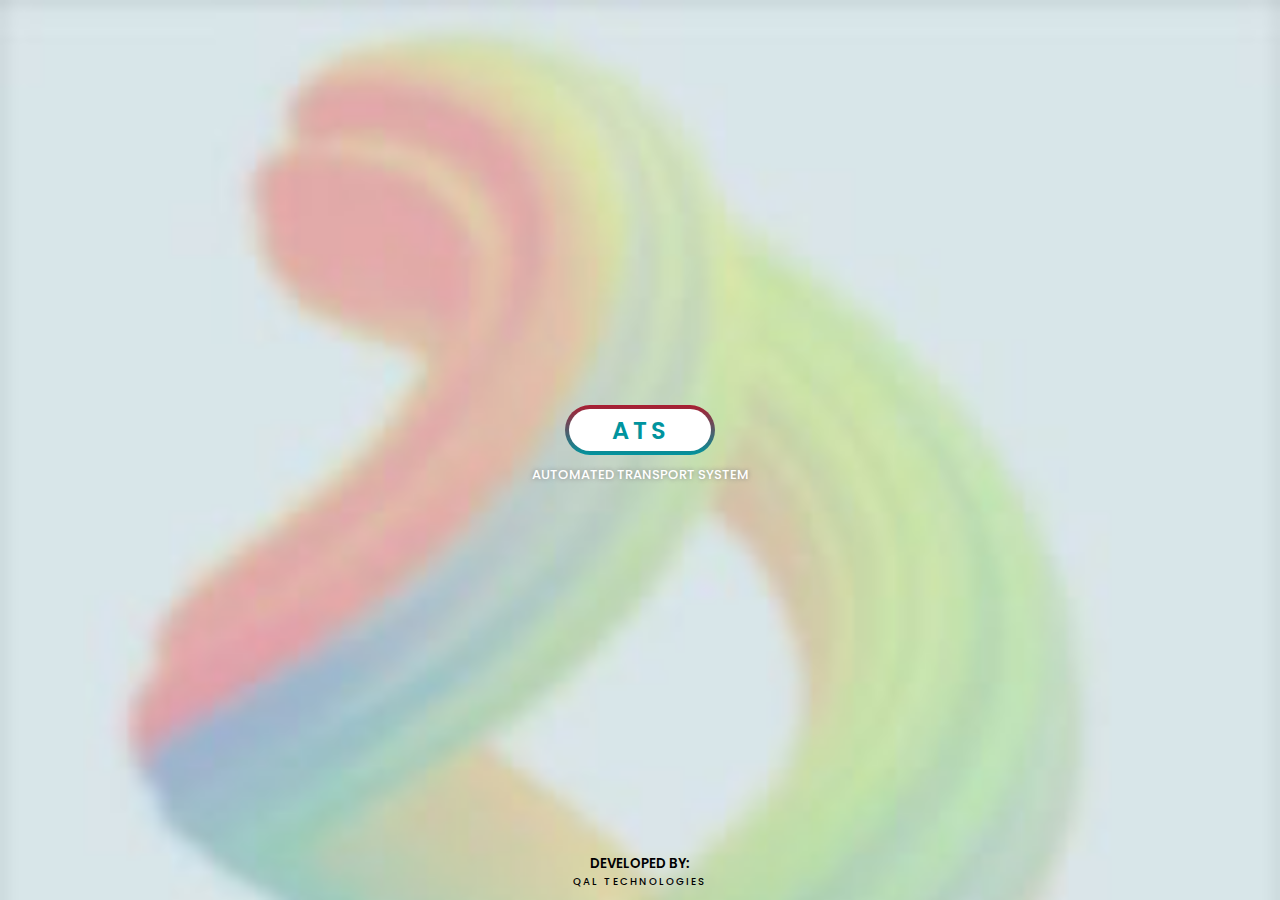
<file: html/open.html>
<!DOCTYPE html>
<html lang="en">
  <head>
    <meta charset="UTF-8" />
    <meta http-equiv="X-UA-Compatible" content="IE=edge" />
    <meta http-equiv="X-UA-Compatible" content="IE=7" />

    <meta
      name="viewport"
      content="width=device-width, initial-scale=1.0, maximum-scale=1.0, user-scalable=no"
    />
    <meta
      name="description"
      content="ATS, Automated Transport Sysytem is a technology company, that collaborates with other technological companies for improvement of transport system."
    />

    <meta name="keywords" content="ATS, transport, AI-transport" />
    <meta name="Author" content="PasQal Ng" />
    <meta name="Publisher" content="Qal Technologies" />

    <link rel="stylesheet" href="../css/animation.css" />
    <link rel="stylesheet" href="../css/general.css" />
    <link rel="stylesheet" href="../css/open.css" />

    <title>ATS</title>
  </head>

  <body class="fadeIn">
    <div class="main-animation">
      <div class="ats-div moveUp"><p class="ats-text">ATS</p></div>
      <div class="ATS-text spread">AUTOMATED TRANSPORT SYSTEM</div>
    </div>
    <div class="company-section moveUp">
      DEVELOPED BY: <span class="company-name">QAL TECHNOLOGIES</span>
    </div>
  </body>

  <script>
    window.onload = () => {
      setTimeout(() => {
        window.location.href = "./index.html";
      }, 7000);
    };
  </script>
</html>
</file>
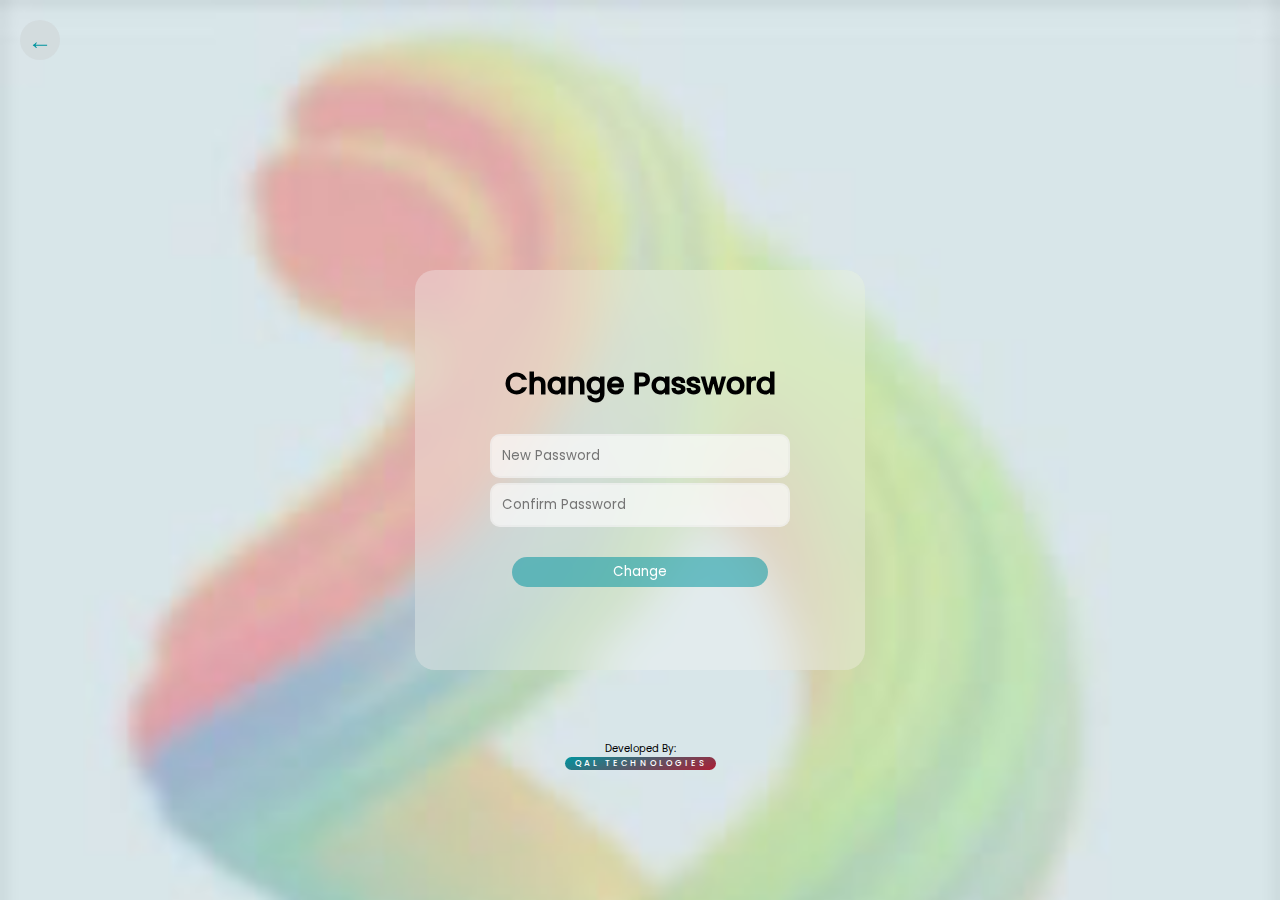
<file: html/password.html>
<!DOCTYPE html>
<html lang="en">
  <head>
    <meta charset="UTF-8" />
    <meta http-equiv="X-UA-Compatible" content="IE=edge" />
    <meta http-equiv="X-UA-Compatible" content="IE=7" />

    <meta
      name="viewport"
      content="width=device-width, initial-scale=1.0, maximum-scale=1.0, user-scalable=no"
    />
    <meta
      name="description"
      content="ATS, Automated Transport Sysytem is a technology company, that collaborates with other technological companies for improvement of transport system."
    />

    <meta name="keywords" content="ATS, transport, AI-transport" />
    <meta name="Author" content="PasQal Ng" />
    <meta name="Publisher" content="Qal Technologies" />

    <!-- CSS  -->
    <link rel="stylesheet" href="../css/animation.css" />
    <link rel="stylesheet" href="../css/password.css" />
    <link rel="stylesheet" href="../css/media.css" />
    <link rel="stylesheet" href="../css/general.css" />

    <title>ATS - Password</title>
  </head>
  <body class="fadeIn">
    <div class="page-upper">
      <div class="backBtn" title="Back">←</div>
    </div>

    <section class="password-section">
      <div class="restore-pw">
        <h2>Restore Password</h2>
        <ul class="pw-input-list">
          <li class="ID-list">
            <input
              type="text"
              id="Student-ID"
              placeholder="Input Student-ID"
              required
            />
            <p class="id-message message">
              This can be your Reg. No. or Matric No.
            </p>
            <p class="id-message warning"></p>
            <button type="submit" id="OTP-Btn">Send OTP</button>
          </li>

          <li class="OTP-list">
            <input type="text" id="reset-otp" placeholder="OTP" />
            <p class="otp-message message"></p>
            <p class="otp-warning warning"></p>
            <button type="submit" id="restore">Restore</button>
          </li>
        </ul>
      </div>

      <div class="change-pw">
        <h2>Change Password</h2>
        <ul class="pw-input-list">
          <li>
            <input
              type="password"
              id="old-pw"
              placeholder="New Password"
              required
            />
          </li>
          <li>
            <input type="password" id="new-pw" placeholder="Confirm Password" />
          </li>
        </ul>
        <button type="submit">Change</button>
      </div>
    </section>

    <footer>
      <div class="company">
        <div class="powered-by">
          Developed By:
          <div class="company-info">
            <div class="company-name">QAL TECHNOLOGIES</div>
          </div>
        </div>
      </div>
    </footer>
  </body>

  <script src="../js/paging.js"></script>
  <script src="../js/back.js"></script>
  <script src="../js/password.js"></script>
  <script src="../js/data.json"></script>
  <!-- <script src="../js/verify.js"></script> -->
</html>
</file>
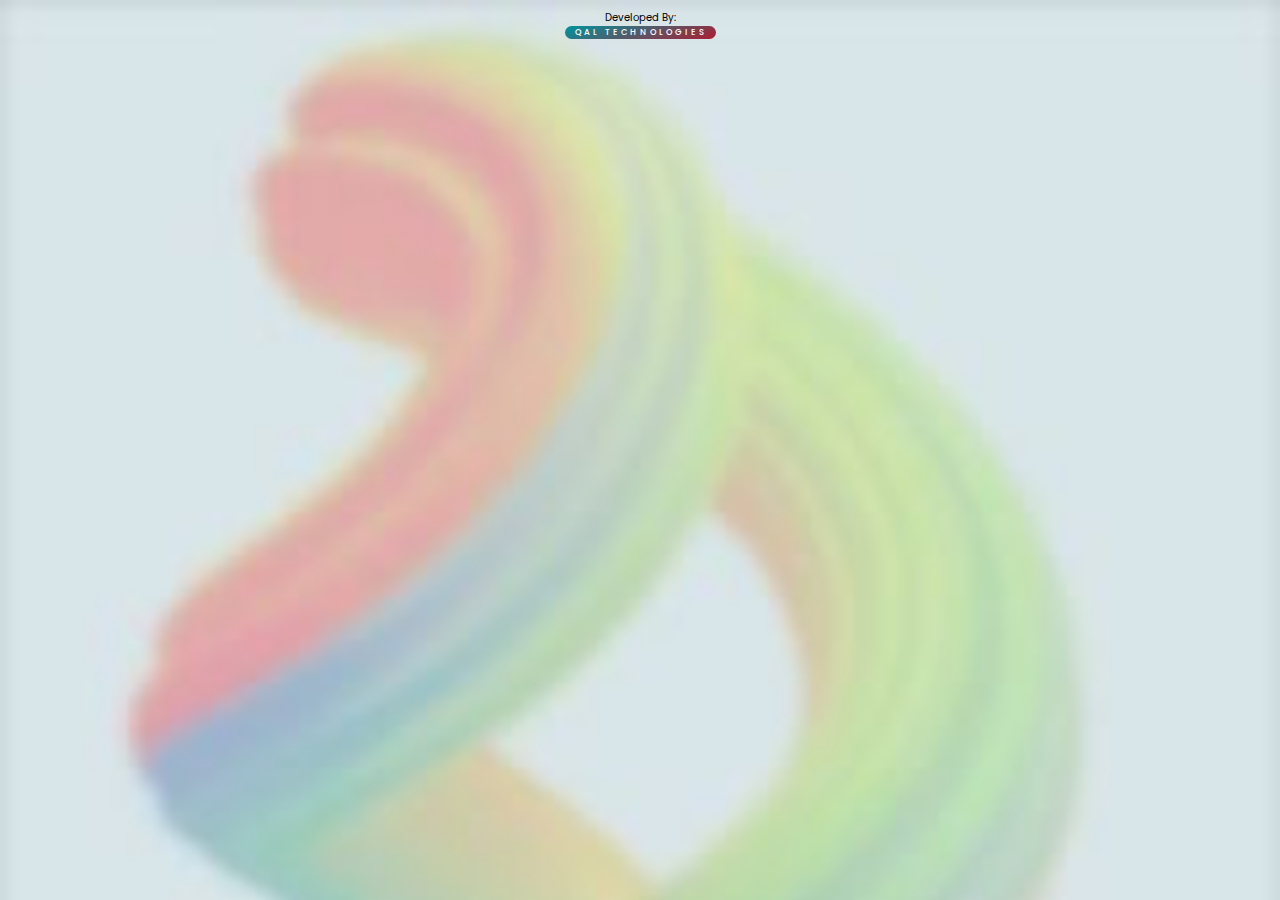
<file: html/sub.html>
<!DOCTYPE html>
<html lang="en">
  <head>
    <meta charset="UTF-8" />
    <meta http-equiv="X-UA-Compatible" content="IE=edge" />
    <meta http-equiv="X-UA-Compatible" content="IE=7" />

    <meta
      name="viewport"
      content="width=device-width, initial-scale=1.0, maximum-scale=1.0, user-scalable=no"
    />
    <meta
      name="description"
      content="ATS, Automated Transport Sysytem is a technology company, that collaborates with other technological companies for improvement of transport system."
    />

    <meta name="keywords" content="ATS, transport, AI-transport" />
    <meta name="Author" content="PasQal Ng" />
    <meta name="Publisher" content="Qal Technologies" />

    <!-- CSS  -->
    <link rel="stylesheet" href="../css/animation.css" />
    <link rel="stylesheet" href="../css/sub.css" />
    <link rel="stylesheet" href="../css/media.css" />
    <link rel="stylesheet" href="../css/general.css" />

    <title>ATS - Subscription</title>
  </head>
  <body class="fadeIn"></body>

  <footer>
    <div class="company">
      <div class="powered-by">
        Developed By:
        <div class="company-info">
          <div class="company-name">QAL TECHNOLOGIES</div>
        </div>
      </div>
    </div>
  </footer>
</html>
</file>
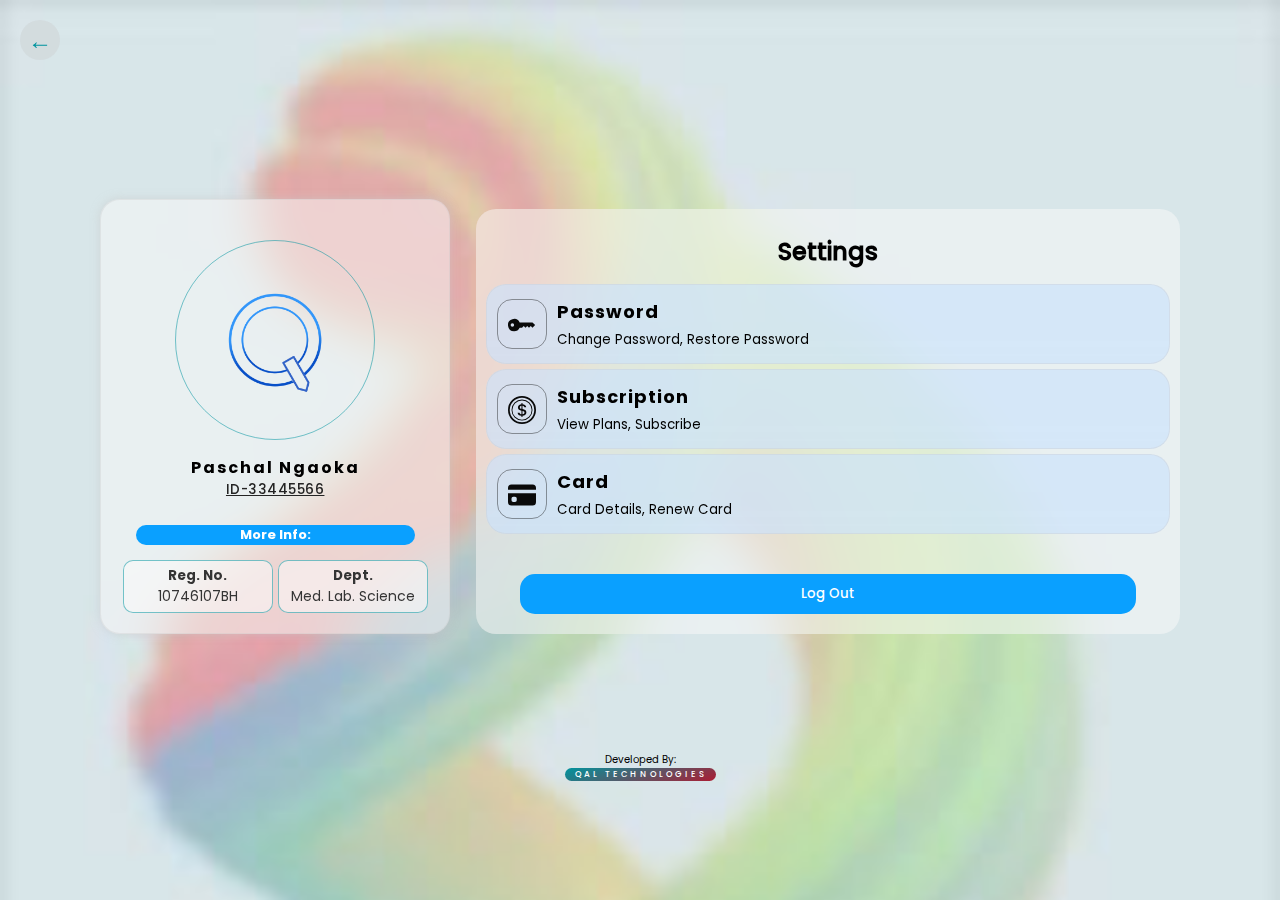
<file: html/user.html>
<!DOCTYPE html>
<html lang="en">
  <head>
    <meta charset="UTF-8" />
    <meta http-equiv="X-UA-Compatible" content="IE=edge" />
    <meta http-equiv="X-UA-Compatible" content="IE=7" />

    <meta
      name="viewport"
      content="width=device-width, initial-scale=1.0, maximum-scale=1.0, user-scalable=no"
    />
    <meta
      name="description"
      content="ATS, Automated Transport Sysytem is a technology company, that collaborates with other technological companies for improvement of transport system."
    />

    <meta name="keywords" content="ATS, transport, AI-transport" />
    <meta name="Author" content="PasQal Ng" />
    <meta name="Publisher" content="Qal Technologies" />

    <!-- CSS  -->
    <link rel="stylesheet" href="../css/animation.css" />
    <link rel="stylesheet" href="../css/user.css" />
    <link rel="stylesheet" href="../css/setting.css" />
    <link rel="stylesheet" href="../css/media.css" />
    <link rel="stylesheet" href="../css/general.css" />

    <title>ATS - Profile</title>
  </head>
  <body class="fadeIn">
    <div class="page-upper">
      <div class="backBtn" title="Back">←</div>
    </div>

    <div class="user-down">
      <div class="user-info" title="User Info">
        <div class="user-image">
          <img src="../src/img/logo.png" alt="User's Image" id="user-image" />
        </div>
        <div class="user-name">
          <div id="user-name" title="User Name"></div>
          <div id="user-id-no" title="User ID"></div>

          <div class="user-more-info">
            <h3>More Info:</h3>

            <p id="user-reg-no" title="Reg. No">
              <span class="info-header">Reg. No.</span>
              <span id="user-number"></span>
            </p>

            <p id="user-dept" title="Deapartment">
              <span class="info-header">Dept.</span>
              <span id="user-department"></span>
            </p>
          </div>
        </div>
      </div>

      <section class="settings-section">
        <h2 class="settings-header">Settings</h2>

        <div class="user-settings">
          <a
            class="password-settings settings"
            href="./password.html"
            target="_parent"
            title="Password Settings"
          >
            <div class="settings-image">
              <svg
                xmlns="http://www.w3.org/2000/svg"
                width="16"
                height="16"
                fill="currentColor"
                class="password-icon svg icon"
                viewBox="0 0 16 16"
              >
                <path
                  d="M3.5 11.5a3.5 3.5 0 1 1 3.163-5H14L15.5 8 14 9.5l-1-1-1 1-1-1-1 1-1-1-1 1H6.663a3.5 3.5 0 0 1-3.163 2M2.5 9a1 1 0 1 0 0-2 1 1 0 0 0 0 2"
                />
              </svg>
            </div>

            <div class="settings-info">
              <div class="upper">Password</div>
              <p class="lower">Change Password, Restore Password</p>
            </div>
          </a>

          <a
            class="subscription-settings settings"
            href="./sub.html"
            title="Subscription Settings"
            target="_parent"
          >
            <div class="settings-image">
              <svg
                xmlns="http://www.w3.org/2000/svg"
                width="16"
                height="16"
                fill="currentColor"
                class="subscription-icon svg icon"
                viewBox="0 0 16 16"
              >
                <path
                  d="M5.5 9.511c.076.954.83 1.697 2.182 1.785V12h.6v-.709c1.4-.098 2.218-.846 2.218-1.932 0-.987-.626-1.496-1.745-1.76l-.473-.112V5.57c.6.068.982.396 1.074.85h1.052c-.076-.919-.864-1.638-2.126-1.716V4h-.6v.719c-1.195.117-2.01.836-2.01 1.853 0 .9.606 1.472 1.613 1.707l.397.098v2.034c-.615-.093-1.022-.43-1.114-.9H5.5zm2.177-2.166c-.59-.137-.91-.416-.91-.836 0-.47.345-.822.915-.925v1.76h-.005zm.692 1.193c.717.166 1.048.435 1.048.91 0 .542-.412.914-1.135.982V8.518l.087.02z"
                />
                <path
                  d="M8 15A7 7 0 1 1 8 1a7 7 0 0 1 0 14zm0 1A8 8 0 1 0 8 0a8 8 0 0 0 0 16z"
                />
                <path
                  d="M8 13.5a5.5 5.5 0 1 1 0-11 5.5 5.5 0 0 1 0 11zm0 .5A6 6 0 1 0 8 2a6 6 0 0 0 0 12z"
                />
              </svg>
            </div>

            <div class="settings-info">
              <div class="upper">Subscription</div>
              <p class="lower">View Plans, Subscribe</p>
            </div>
          </a>

          <a
            class="Card-settings settings"
            href="./card.html"
            title="Card Settings"
            target="_parent"
          >
            <div class="settings-image">
              <svg
                xmlns="http://www.w3.org/2000/svg"
                width="16"
                height="16"
                fill="currentColor"
                class="card-icon svg icon"
                viewBox="0 0 16 16"
              >
                <path
                  d="M0 4a2 2 0 0 1 2-2h12a2 2 0 0 1 2 2v1H0V4zm0 3v5a2 2 0 0 0 2 2h12a2 2 0 0 0 2-2V7H0zm3 2h1a1 1 0 0 1 1 1v1a1 1 0 0 1-1 1H3a1 1 0 0 1-1-1v-1a1 1 0 0 1 1-1z"
                />
              </svg>
            </div>

            <div class="settings-info">
              <div class="upper">Card</div>
              <p class="lower">Card Details, Renew Card</p>
            </div>
          </a>
        </div>
        <button class="logout" title="Log Out">Log Out</button>
      </section>
    </div>

    <footer>
      <div class="company">
        <div class="powered-by">
          Developed By:
          <div class="company-info">
            <div class="company-name">QAL TECHNOLOGIES</div>
          </div>
        </div>
      </div>
    </footer>
  </body>

  <script src="../js/data.json"></script>
  <script src="../js/data.js"></script>
  <script src="../js/back.js"></script>
  <script src="../js/paging.js"></script>
</html>
</file>
<file: css/animation.css>
/* A dropdown animation that falls slowly from the top of the window.  */
.dropdown {
  animation-duration: 1s;
  animation-name: intro;
  animation-timing-function: linear;
  animation-delay: 10ms;
  animation-fill-mode: forwards;
  animation-direction: alternate;
}

@keyframes intro {
  0% {
    transform: translateY(150%);
    opacity: 0;
  }

  100% {
    transform: translateY(0%);
    opacity: 1;
  }
}

/* An animation that makes the element to move upward */
.moveUp {
  animation-duration: 1s;
  animation-name: moveUp;
  animation-timing-function: ease-in-out;
  animation-delay: 10ms;
  animation-fill-mode: forwards;
}

@keyframes moveUp {
  0% {
    transform: translateY(100%);
  }

  100% {
    transform: translateY(0%);
  }
}

/* A fade in animation that just increases opacity with time. */
.fadeIn {
  animation-duration: 1s;
  animation-name: fadein;
  animation-timing-function: ease-in;
  animation-delay: 10ms;
  animation-fill-mode: forwards;
}

@keyframes fadein {
  0% {
    opacity: 0;
    filter: blur(5px);
    display: none;
  }

  100% {
    opacity: 1;
    filter: blur(0px);
    display: block;
  }
}

/* fade in effect for menu  */
.menu-fadeIn {
  animation-duration: 1s;
  animation-name: menu-fadein;
  animation-timing-function: ease-in;
  animation-delay: 10ms;
  animation-fill-mode: forwards;
}

@keyframes menu-fadein {
  0% {
    display: block;
    opacity: 0;
    filter: blur(5px);
  }

  100% {
    opacity: 1;
    filter: blur(0px);
  }
}

/* MOVING UP AND FADE  */
.moveUpNfadeIn {
  animation-duration: 1s;
  animation-name: movenfd;
  animation-timing-function: linear;
  animation-delay: 10ms;
  animation-direction: alternate;
  animation-fill-mode: forwards;
}

@keyframes movenfd {
  0% {
    transform: translateY(100%);
    opacity: 0;
    filter: blur(10px);
  }

  100% {
    transform: translateY(0%);
    opacity: 1;
    filter: blur(0);
  }
}

/* The object fades out  */
.fadeOut {
  animation-duration: 1s;
  animation-name: fadeout;
  animation-timing-function: ease-out;
  animation-delay: 10ms;
  animation-fill-mode: forwards;
}

@keyframes fadeout {
  0% {
    opacity: 1;
    display: block;
  }

  100% {
    opacity: 0;
    display: none;
  }
}

/* fade out effect for menu  */
.menu-fadeOut {
  animation-duration: 1s;
  animation-name: menu-fadeout;
  animation-timing-function: ease-out;
  animation-delay: 10ms;
  animation-fill-mode: forwards;
}

@keyframes menu-fadeout {
  0% {
    opacity: 1;
    display: block;
  }

  100% {
    opacity: 0;
    display: none;
  }
}

/* For a spread animation that also adds a fade in transition to it. */
.spread {
  animation-duration: 1s;
  animation-name: spread;
  animation-timing-function: ease-in;
  animation-delay: 100ms;
  animation-direction: alternate;
  animation-fill-mode: forwards;
}

@keyframes spread {
  0% {
    opacity: 0;
    letter-spacing: -10px;
  }

  100% {
    opacity: 1;
    letter-spacing: 1px;
  }
}

/* The object comes from the left slowly */
.leftIntro {
  animation-duration: 1s;
  animation-name: left;
  animation-timing-function: linear;
  animation-delay: 10ms;
  animation-direction: alternate;
  animation-fill-mode: forwards;
}

@keyframes left {
  0% {
    opacity: 0;
    transform: translateX(-100%);
  }

  100% {
    opacity: 1;
    transform: translateX(0%);
  }
}

/* The object goes out from the left  */
.leftOut {
  animation-duration: 1s;
  animation-name: leftOut;
  animation-timing-function: linear;
  animation-delay: 10ms;
  animation-fill-mode: forwards;
  animation-direction: alternate;
}

@keyframes leftOut {
  0% {
    opacity: 1;
    transform: translateX(0%);
  }

  100% {
    opacity: 0;
    transform: translateX(-100%);
  }
}

/* The object comes from the right  */
.rightIntro {
  animation-duration: 1s;
  animation-name: right;
  animation-timing-function: linear;
  animation-delay: 10ms;
  animation-fill-mode: forwards;
  animation-direction: alternate;
}

@keyframes right {
  0% {
    opacity: 0;
    transform: translateX(100%);
  }

  100% {
    opacity: 1;
    transform: translateX(0%);
  }
}

.menu-rightIntro {
  animation-duration: 1s;
  animation-name: menu-right;
  animation-timing-function: ease-in;
  animation-delay: 10ms;
  animation-fill-mode: forwards;
}

@keyframes menu-right {
  0% {
    display: grid;
    opacity: 0;
    transform: translateX(100%);
  }

  100% {
    opacity: 1;
    transform: translateX(0%);
  }
}

/* The object goes out from the right  */
.rightOut {
  animation-duration: 1s;
  animation-name: rightOut;
  animation-timing-function: linear;
  animation-delay: 10ms;
  animation-fill-mode: forwards;
  animation-direction: alternate;
}

@keyframes rightOut {
  0% {
    opacity: 1;
    transform: translateX(0%);
  }

  100% {
    opacity: 0;
    transform: translateX(100%);
  }
}

.menu-rightOut {
  animation-duration: 1s;
  animation-name: menu-rightOut;
  animation-timing-function: ease-out;
  animation-delay: 10ms;
  animation-fill-mode: forwards;
}

@keyframes menu-rightOut {
  0% {
    opacity: 1;
    transform: translateX(0%);
  }

  100% {
    opacity: 0;
    transform: translateX(100%);
    display: none;
  }
}

.circle-in {
  animation-duration: 500ms;
  animation-name: circle-in;
  animation-timing-function: ease-in-out;
  animation-delay: 1ms;
  animation-fill-mode: forwards;
}

@keyframes circle-in {
  0% {
    display: grid;
    opacity: 0;
    width: 0;
    height: 0;
    border-radius: 100%;
  }
  25% {
    width: 25px;
    height: 25px;
    border-radius: 50%;
  }
  50% {
    width: 50px;
    height: 50px;
    border-radius: 25%;
  }
  100% {
    opacity: 1;
    width: 180px;
    height: max-content;
    border-radius: 10px;
  }
}

.circle-out {
  animation-duration: 500ms;
  animation-name: circle-out;
  animation-timing-function: ease-in-out;
  animation-delay: 1ms;
  animation-fill-mode: forwards;
}

@keyframes circle-out {
  0% {
    opacity: 1;
    width: 180px;
    height: max-content;
    border-radius: 10px;
  }
  25% {
    width: 50px;
    height: 50px;
    border-radius: 25%;
  }
  50% {
    width: 25px;
    height: 25px;
    border-radius: 50%;
  }
  100% {
    opacity: 0;
    width: 0;
    height: 0;
    display: grid;
    border-radius: 100%;
  }
}

.height-down {
  animation-name: height-down;
  animation-timing-function: ease-in-out;
  animation-fill-mode: forwards;
  animation-delay: 100ms;
  animation-duration: 500ms;
}

@keyframes height-down {
  from {
    height: 55px;
  }
  to {
    height: auto;
  }
}

.height-up {
  animation-name: height-up;
  animation-timing-function: ease-in-out;
  animation-fill-mode: forwards;
  animation-delay: 100ms;
  animation-duration: 500ms;
}

@keyframes height-up {
  from {
    height: auto;
  }
  to {
    height: 55px;
  }
}
</file>
<file: css/general.css>
@font-face {
  font-family: PoppinsLight;
  src: url(../src/fonts/Poppins-Light.ttf);
}

@font-face {
  font-family: PoppinsReg;
  src: url(../src/fonts/Poppins-Regular.ttf);
}

@font-face {
  font-family: PoppinsMed;
  src: url(../src/fonts/Poppins-Medium.ttf);
}

@font-face {
  font-family: PoppinsSemi;
  src: url(../src/fonts/Poppins-SemiBold.ttf);
}

@font-face {
  font-family: PoppinsBold;
  src: url(../src/fonts/Poppins-Bold.ttf);
}

:root {
  --gradient-color: linear-gradient(#00bdcb, #ff4965);
  --green: #00949e;
  --green-trans: #00949e87;
  --red: #a91128f0;
  --red-trans: #a91128aa;
  --blur: blur(20px);
}

* {
  margin: 0;
  padding: 0;
  text-decoration: none;
  box-sizing: border-box;
  font-family: PoppinsReg, PoppinsLight, PoppinsMed, PoppinsSemi, PoppinsBold,
    sans-serif;
  transition: all 400ms ease-in-out;
  list-style: none;
}

body,
html {
  background-color: rgb(230, 230, 230);
  background-position: 100%;
  background: url("../src/img/bg.jpeg");
  background-repeat: no-repeat;
  background-clip: border-box;
  background-size: cover;
  background-attachment: local;
  display: grid;
  scroll-behavior: smooth;
  width: 100vw;
  height: 100%;
}

/* setting the width/height For all svg  */
.svg {
  display: grid;
  width: 30px;
  height: 30px;
}


/* styling for the back button at the top of the page  */
div.page-upper {
  width: 100%;
  display: flex;
  justify-content: space-between;
  user-select: none;
  padding: 20px;
}

.page-upper .backBtn {
  width: 40px;
  height: 40px;
  background-color: rgba(200, 200, 200, 0.3);
  backdrop-filter: blur(20px);
  color: var(--green);
  display: grid;
  place-content: center;
  border-radius: 50%;
  border: 1px solid transparent;
  cursor: pointer;
  font-size: x-large;
  margin-bottom: 10px;
}

.backBtn:hover {
  border: 1px solid var(--green-trans);
  background-color: rgba(169, 238, 255, 0.271);
}

/* for main company tag style  */
footer div.company {
  display: grid;
  place-content: center;
  padding: 10px;
  width: 100%;
}

.company div.powered-by {
  font-size: x-small;
  user-select: none;
  display: grid;
  text-align: center;
}

div.powered-by div.company-info {
  user-select: text;
  align-items: center;
  display: flex;
  font-size: smaller;
  width: 100%;
  padding-inline: 10px;
  border-radius: 15px;
  column-gap: 10px;
  justify-content: space-between;
  background: linear-gradient(160deg, var(--green), var(--red));
  letter-spacing: 3px;
  color: white;
}

.company-name {
  font-family: PoppinsMed;
}
</file>
<file: css/open.css>
body {
  background-color: white;
  display: grid;
  width: 100%;
  height: 100vh;
  place-content: center;
}

.main-animation {
  display: grid;
  text-align: center;
}

.ats-div {
  display: grid;
  width: 150px;
  height: 50px;
  place-self: center;
  place-content: center;
  padding: 10px;
  background: linear-gradient(var(--red), var(--green));
  border-radius: 25px;
}

p.ats-text {
  display: grid;
  letter-spacing: 4px;
  color: var(--green);
  background-color: white;
  border-radius: 25px;
  width: 142px;
  font-size: x-large;
  height: 42px;
  text-align: center;
  place-content: center;
  font-family: PoppinsSemi;
}

div.ATS-text {
  font-size: small;
  padding: 10px;
  text-align: center;
  place-content: center;
  display: grid;
  color: white;
  text-shadow: 0px 0px 5px grey;
  font-family: PoppinsMed;
}

div.company-section {
  position: absolute;
  bottom: 10px;
  width: 100%;
  display: grid;
  place-content: center;
  text-align: center;
  font-family: PoppinsSemi;
  font-size: smaller;
}

span.company-name {
  font-size: x-small;
  letter-spacing: 2px;
}
</file>
<file: css/password.css>
section.password-section {
  display: grid;
  width: 100%;
  max-width: 450px;
  place-self: center;
  height: auto;
  min-height: 400px;
  background-color: rgba(250, 250, 250, 0.3);
  backdrop-filter: blur(20px);
  /* place-content: center; */
  padding: 10px;
  padding-top: 20px;
  border-radius: 20px;
}

section h2 {
  width: 100%;
  /* background-color: var(--green); */
  border: none;
  border-radius: 20px;
  color: black;
  place-content: center;
  text-align: center;
  font-family: PoppinsMed;
  height: 40px;
  align-items: center;
  font-size: 30px;
  display: grid;
  margin-bottom: 20px;
}

section div {
  display: grid;
  place-content: center;
}

section div.change-pw {
  /* display: none; */
}

section div.restore-pw{
    display: none;
}

div.restore-pw .OTP-list {
  /* display: none; */
}

ul {
  display: grid;
  width: 100%;
  padding: 10px;
  place-content: center;
  gap: 5px;
}

ul li {
  display: grid;
}

div h3 {
  padding: 10px;
  padding-top: 20px;
  width: 100%;
  text-align: center;
  letter-spacing: 0.5px;
}

ul.pw-input-list input {
  border: 2px solid rgba(200, 200, 200, 0.1);
  border-radius: 10px;
  padding: 10px;
  width: 100%;
  background-color: rgba(250, 250, 250, 0.6);
  backdrop-filter: blur(20px);
  min-width: 300px;
  outline: none;
}

ul.pw-input-list input:focus {
  border: 2px solid var(--green-trans);
}

p.message,
p.warning {
  font-size: smaller;
  text-align: center;
}

.id-message {
  color: rgb(0, 117, 175);
}

.warning {
  color: red;
}

button {
  place-self: center;
  display: grid;
  text-align: center;
  cursor: pointer;
  width: 80%;
  color: white;
  background-color: var(--green-trans);
  border: none;
  outline: none;
  border-radius: 20px;
  padding: 5px;
  margin-top: 20px;
}
</file>
<file: css/media.css>
@media screen and (max-width: 800px) {
  main {
    display: block;
    width: 100%;
    height: 280px;
  }
  main div.main-div {
    width: 100%;
    height: 280px;
  }
  .upper .user-balance {
    line-height: 150px;
  }
  div.btns {
    margin-top: 0px;
  }
  section.history-section,
  section.school-map, section.settings-section {
    width: 100%;
  }
  .user-history, .user-settings {
    max-height: 335px;
  }
  .user-down {
    display: flex;
    flex-direction: row;
    gap: 10px;
    place-content: center;
  }
}

@media screen and (max-width: 400px) {
  .history-info .history-texts {
    max-width: 200px;
  }
  .history-info .info {
    font-size: smaller;
  }
}
</file>
<file: css/sub.css>
<!DOCTYPE html>
<html lang="en">
<head>
    <meta charset="UTF-8">
    <meta http-equiv="X-UA-Compatible" content="IE=edge">
    <meta name="viewport" content="width=device-width, initial-scale=1.0">
    <title>ATS - Subscription</title>
</head>
<body>
    
</body>
</html>
</file>
<file: css/user.css>
.user-down {
  display: inline-flex;
  flex-wrap: wrap;
  place-content: center;
  width: 100vw;
  height: max-content;
  gap: 10px;
  column-gap: 2vw;
}

.user-down .user-info {
  min-width: 300px;
  max-width: 350px;
  width: auto;
  height: auto;
  min-height: 350px;
  display: grid;
  text-align: center;
  place-content: center;
  background-color: rgba(250, 250, 250, 0.5);
  padding: 10px;
  padding-top: 30px;
  border-radius: 20px;
  backdrop-filter: blur(20px);
  gap: 5px;
  border: 0.5px solid rgba(200, 200, 200, 0.3);
  box-shadow: 0px 0px 10px rgba(200, 200, 200, 0.6);
}

.user-image {
  width: 200px;
  height: 200px;
  padding: 10px;
  border: 1px solid var(--green-trans);
  place-self: center;
  place-content: center;
  border-radius: 50%;
  display: grid;
  object-fit: fill;
  overflow: hidden;
  object-position: center;
}

.user-image #user-image {
  width: 180px;
  height: 180px;
  border-radius: 50%;
  user-select: none;
}

div.user-name {
  margin-top: 10px;
  color: black;
}

div#user-name {
  letter-spacing: 2px;
  font-family: PoppinsBold;
}

#user-id-no {
  font-family: PoppinsMed;
  font-size: smaller;
  letter-spacing: 0.5px;
  text-decoration: underline;
  color: rgb(36, 36, 36);
}

div.user-more-info {
  margin-top: 25px;
  display: flex;
  width: 100%;
  flex-wrap: wrap;
  row-gap: 10px;
  column-gap: 5px;
  place-content: center;
  text-align: center;
}

.user-more-info h3,
span.info-header {
  font-size: smaller;
  user-select: none;
  font-family: PoppinsBold;
}

.user-more-info h3 {
  width: 85%;
  display: grid;
  background-color: rgb(10, 160, 255);
  border-radius: 10px;
  border: none;
  color: black;
  margin-bottom: 5px;
  color: white;
  font-size: small;
}

.user-more-info p {
  display: grid;
  width: auto;
  min-width: 150px;
  background-color: rgba(255, 255, 255, 0.113);
  backdrop-filter: blur(20px);
  padding: 5px;
  border: 1px solid var(--green-trans);
  border-radius: 10px;
  color: rgb(52, 52, 52);
  overflow: hidden;
  user-select: text;
}

p span#user-number,
p span#user-department {
  font-size: 14px;
}
</file>
<file: css/setting.css>
section.settings-section {
  display: inline-flex;
  flex-direction: column;
  margin-top: 10px;
  background-color: rgba(250, 250, 250, 0.5);
  backdrop-filter: blur(20px);
  min-width: 300px;
  width: 55%;
  border-radius: 20px;
  height: max-content;
  padding: 10px;
  place-content: center;
}

h2.settings-header {
  width: 100%;
  place-content: center;
  text-align: center;
  display: flex;
  padding: 15px;
  padding-inline: 10px;
  user-select: none;
  font-family: PoppinsMed;
}

.user-settings {
  display: grid;
  width: 100%;
  height: max-content;
  max-height: 300px;
  gap: 5px;
  overflow: scroll;
}

.settings {
  display: flex;
  cursor: pointer;
  user-select: none;
  padding: 10px;
  height: 80px;
  width: 100%;
  justify-content: left;
  align-items: center;
  backdrop-filter: blur(20px);
  border: 0.5px solid rgba(200, 200, 200, 0.3);
  background-color: rgba(150, 200, 255, 0.3);
  border-radius: 20px;
}

.settings:hover {
  border: 1px solid rgb(0, 200, 255);
}

div.settings-image {
  display: flex;
  place-content: center;
  border: 1px solid rgb(10, 10, 10, 0.4);
  border-radius: 30%;
  padding: 10px;
  width: 50px;
  height: 50px;
  color: rgb(10, 10, 10);
}

section button {
  margin: 10px;
  margin-top: 40px;
  place-self: center;
  width: 90%;
  cursor: pointer;
  padding: 10px;
  border-radius: 15px;
  color: white;
  font-family: PoppinsMed;
  border: none;
  outline: none;
  user-select: none;
  display: grid;
  background-color: rgb(10, 160, 255);
}

section button:hover {
  background-color: rgb(20, 140, 255);
}

.settings-info {
  padding-left: 10px;
  color: black;
}

.settings-info .upper {
  font-size: large;
  font-family: PoppinsBold;
  letter-spacing: 1px;
  margin-bottom: 5px;
  text-align: left;
}

.settings-info .lower {
  font-size: smaller;
  text-align: left;
}
</file>
